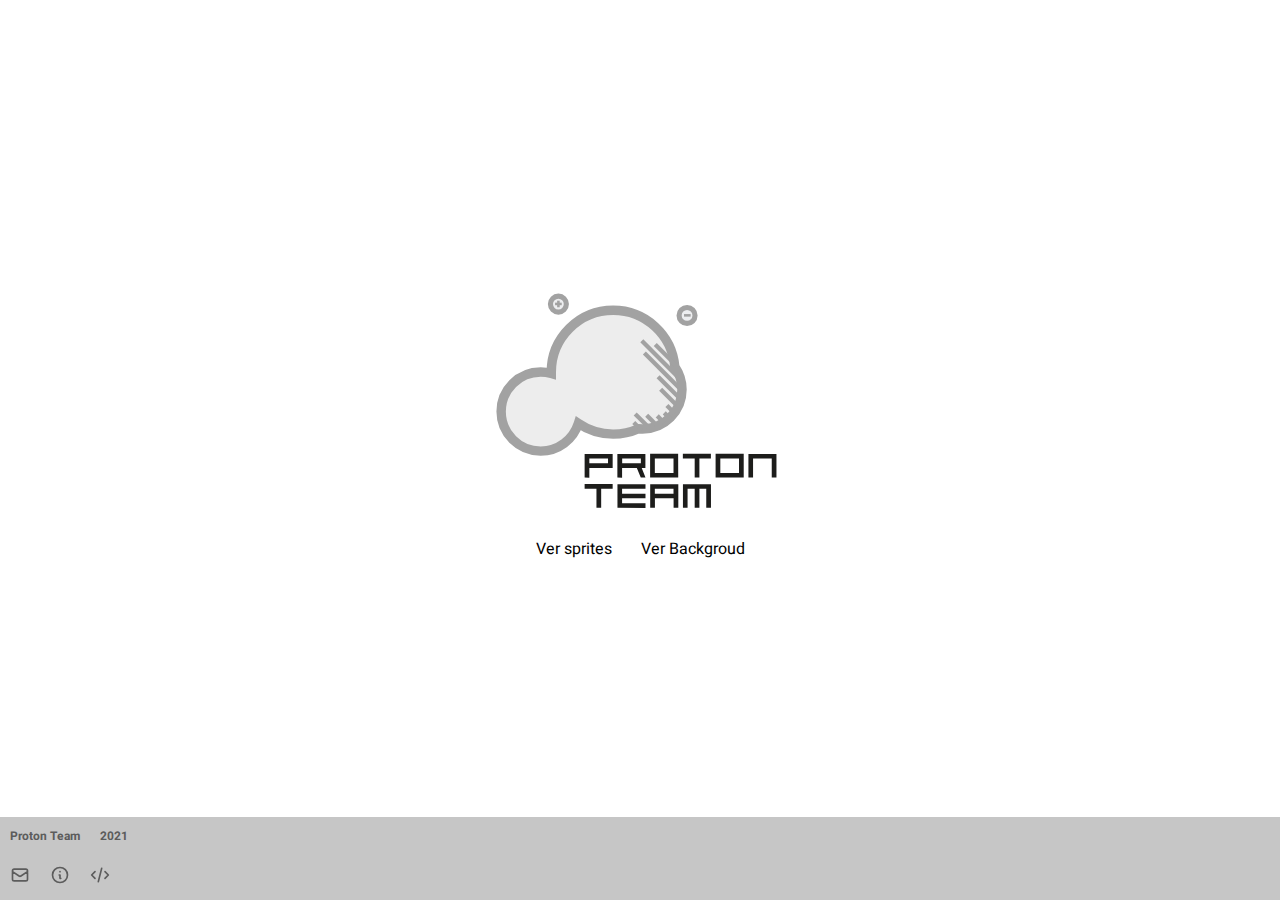
<file: index.html>
<!DOCTYPE html>
<html lang="en">

<head>
    <meta charset="UTF-8">
    <meta http-equiv="X-UA-Compatible" content="IE=edge">
    <meta name="viewport" content="width=device-width, initial-scale=1.0">
    <title>Monk ver. 0.0.1</title>
    <link rel="shortcut icon" href="favicon.ico" type="image/x-icon" />
    <link rel="preconnect" href="https://fonts.gstatic.com">
    <link href="https://fonts.googleapis.com/css2?family=Heebo:wght@200;400;700&display=swap" rel="stylesheet">
    <link rel="stylesheet" href="styles.css">
</head>

<body>
    <div class="container">
        <div class="links">
            <img src="logo.svg" alt="">
            <div class="linkeros">
                <a href="sprite-test.html">Ver sprites</a>
                <a href="background-test.html">Ver Backgroud</a>
            </div>
        </div>
        <section>
            <div class="dater">
                <p class="text">Proton Team</p>
                <p class="text" id="date"></p>
                
            </div>
            <div class="dater">
                <p class="text">
                    <svg xmlns="http://www.w3.org/2000/svg" class="h-6 w-6" fill="none" viewBox="0 0 24 24" stroke="currentColor">
                    <path stroke-linecap="round" stroke-linejoin="round" stroke-width="2" d="M3 8l7.89 5.26a2 2 0 002.22 0L21 8M5 19h14a2 2 0 002-2V7a2 2 0 00-2-2H5a2 2 0 00-2 2v10a2 2 0 002 2z" />
                  </svg>
                </p>
                <p class="text">
                    <svg xmlns="http://www.w3.org/2000/svg" class="h-6 w-6" fill="none" viewBox="0 0 24 24" stroke="currentColor">
                        <path stroke-linecap="round" stroke-linejoin="round" stroke-width="2" d="M13 16h-1v-4h-1m1-4h.01M21 12a9 9 0 11-18 0 9 9 0 0118 0z" />
                      </svg>
                </p>
                <p class="text">
                    <a target="_blank" href="https://github.com/juanmrodri">
                    <svg xmlns="http://www.w3.org/2000/svg" class="h-6 w-6" fill="none" viewBox="0 0 24 24" stroke="currentColor">
                        <path stroke-linecap="round" stroke-linejoin="round" stroke-width="2" d="M10 20l4-16m4 4l4 4-4 4M6 16l-4-4 4-4" />
                      </svg>
                    </a>
                </p>
                <p class="text" id="date"></p>
            </div>
        </section>
    </div>
    <script src="appGenerals.js"></script>
</body>

</html>
</file>
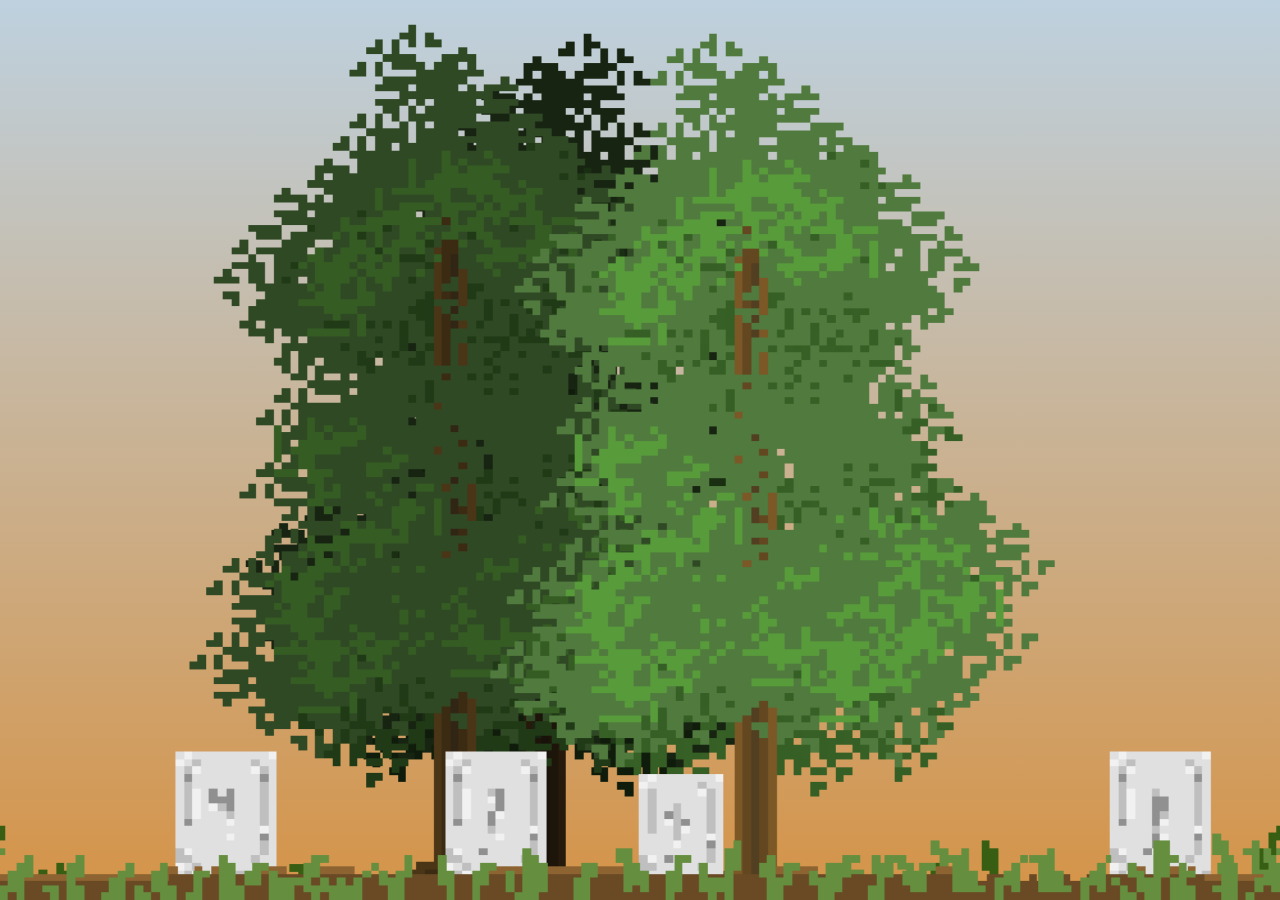
<file: background-test.html>
<!DOCTYPE html>
<html lang="en">

<head>
    <meta charset="UTF-8">
    <meta http-equiv="X-UA-Compatible" content="IE=edge">
    <meta name="viewport" content="width=device-width, initial-scale=1.0">
    <title>Monk ver. 0.0.1</title>
    <link rel="shortcut icon" href="favicon.ico" type="image/x-icon" />
    <link href="https://fonts.googleapis.com/css2?family=Heebo:wght@200;400;700&display=swap" rel="stylesheet">
    <link rel="stylesheet" href="styles.css">
</head>

<body>
    <canvas id="canvas1"></canvas>
    <a href="index.html">Volver</a>
    <script src="scripts.js"></script>
</body>

</html>
</file>
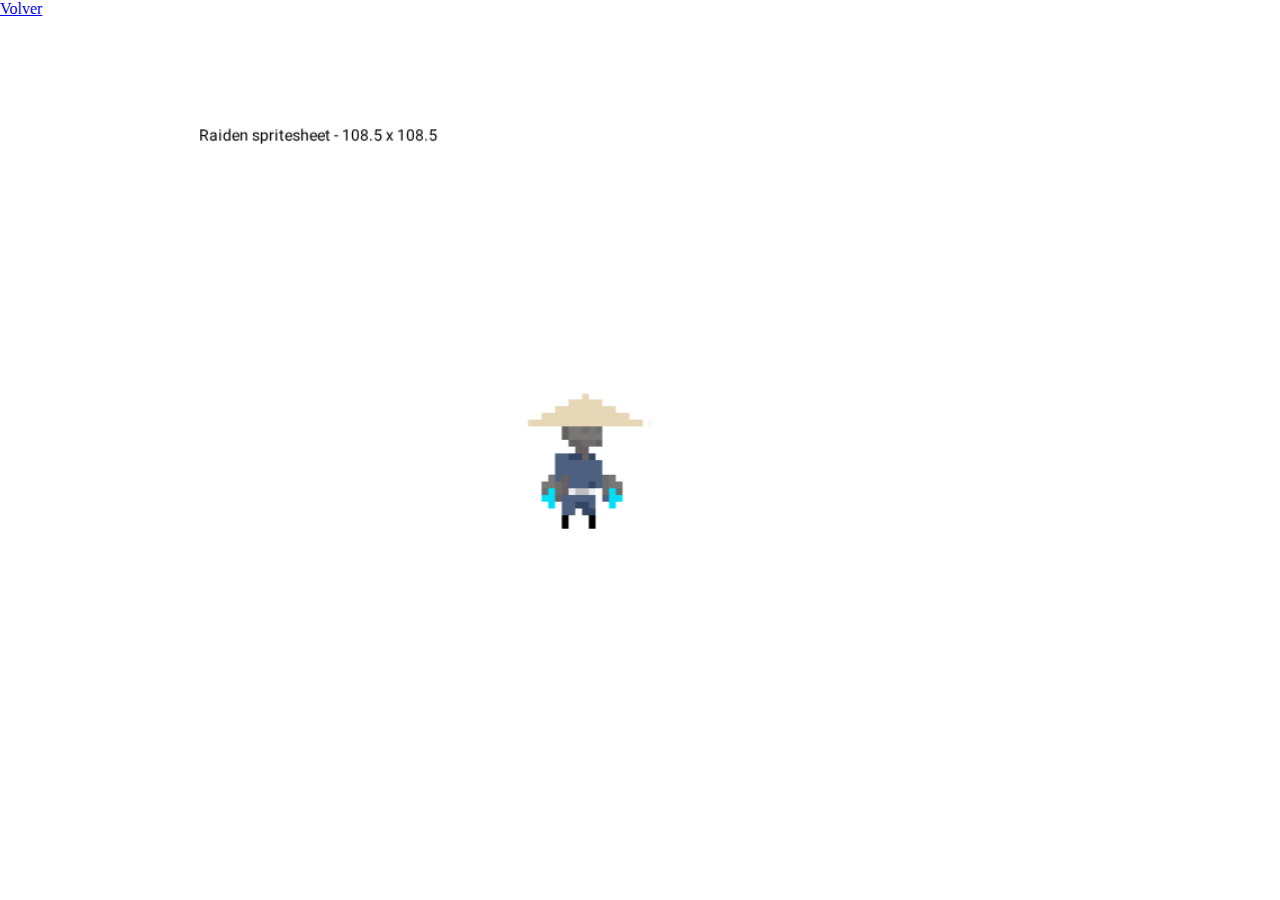
<file: sprite-test.html>
<!DOCTYPE html>
<html lang="en">

<head>
    <meta charset="UTF-8">
    <meta http-equiv="X-UA-Compatible" content="IE=edge">
    <meta name="viewport" content="width=device-width, initial-scale=1.0">
    <title>Monk ver. 0.0.1 - spritesTest</title>
    <link rel="shortcut icon" href="favicon.ico" type="image/x-icon" />
    <link href="https://fonts.googleapis.com/css2?family=Heebo:wght@200;400;700&display=swap" rel="stylesheet">
    <link rel="stylesheet" href="styles2.css">
</head>

<body>
    <canvas id="canvas1"></canvas>
    <a href="index.html">Volver</a>
    <script src="scripts2.js"></script>
</body>

</html>
</file>
<file: styles.css>
body {
  margin: 0;
  padding: 0;
  font-family: "Heebo", sans-serif;
}

p {
  margin-block-start: 0;
  margin-block-end: 0;
}

a {
  color: #000;
  text-decoration: none;
}

a:hover {
  text-decoration: underline;
}

img {
  width: 100%;
}

svg {
  width: 20px;
  color: #5c5c5c;
}

.container {
  margin: 0 auto;
  height: 100vh;
  display: flex;
  flex-direction: column;
  justify-content: flex-end;
  align-items: center;
}

.links {
  display: flex;
  flex-direction: column;
  align-items: center;
  margin-bottom: 20%;
}

.linkeros {
  margin-top: 15px;
}

.linkeros a {
  margin-right: 25px;
}

.linkeros a:last-of-type {
  margin-right: 0;
}

section {
  background-color: #c6c6c6;
  width: 100%;
  text-align: right;
  padding: 0;
}

.text {
  color: #5c5c5c;
  font-size: 12px;
  font-weight: 700;
  padding: 10px 10px;
}

.dater {
  background-color: #c6c6c6;
  display: flex;
  justify-content: flex-start;
  align-items: center;
}

@media only screen and (max-width: 600px) {
  body {
    background-color: #f2f2f2;
  }

  img {
    width: 50%;
  }
  .container {
    padding-top: 10px;
    height: 30vh;
    justify-content: flex-start;
    background-color: #fff;
  }
  .text {
    font-size: 10px;
  }
  .dater {
    background-color: #f2f2f2;
  }
}

#canvas1 {
  position: absolute;
  border: none;
  width: 100%;
  height: 100vh;
  transform: translate(-50%, -50%);
  top: 50%;
  left: 50%;
  background: rgb(213, 147, 71);
  background: linear-gradient(
    0deg,
    rgba(213, 147, 71, 1) 0%,
    rgba(190, 209, 223, 1) 100%
  );
}

/*@media only screen and (max-width: 600px) {
  #canvas1 {
    width: 85%;
    height: 80vh;
  }
}

canvas {
  aspect-ratio: auto 1000 / 600;
}
</file>
<file: styles2.css>
body {
    margin: 0;
    padding: 0;
  }
  
  #canvas1 {
    position: absolute;
    border: none;
    height: 100vh;
    transform: translate(-50%, -50%);
    top: 50%;
    left: 50%;
    background-color:rgb(255, 255, 255);
  }  

 @media only screen and (max-width: 600px) {
    #canvas1 {
      width: 100%;
      height: 60vh;
    }
  }
  
  /*@media only screen and (max-width: 600px) {
    #canvas1 {
      width: 85%;
      height: 80vh;
    }
  }
  
  canvas {
    aspect-ratio: auto 1000 / 600;
  }
</file>
